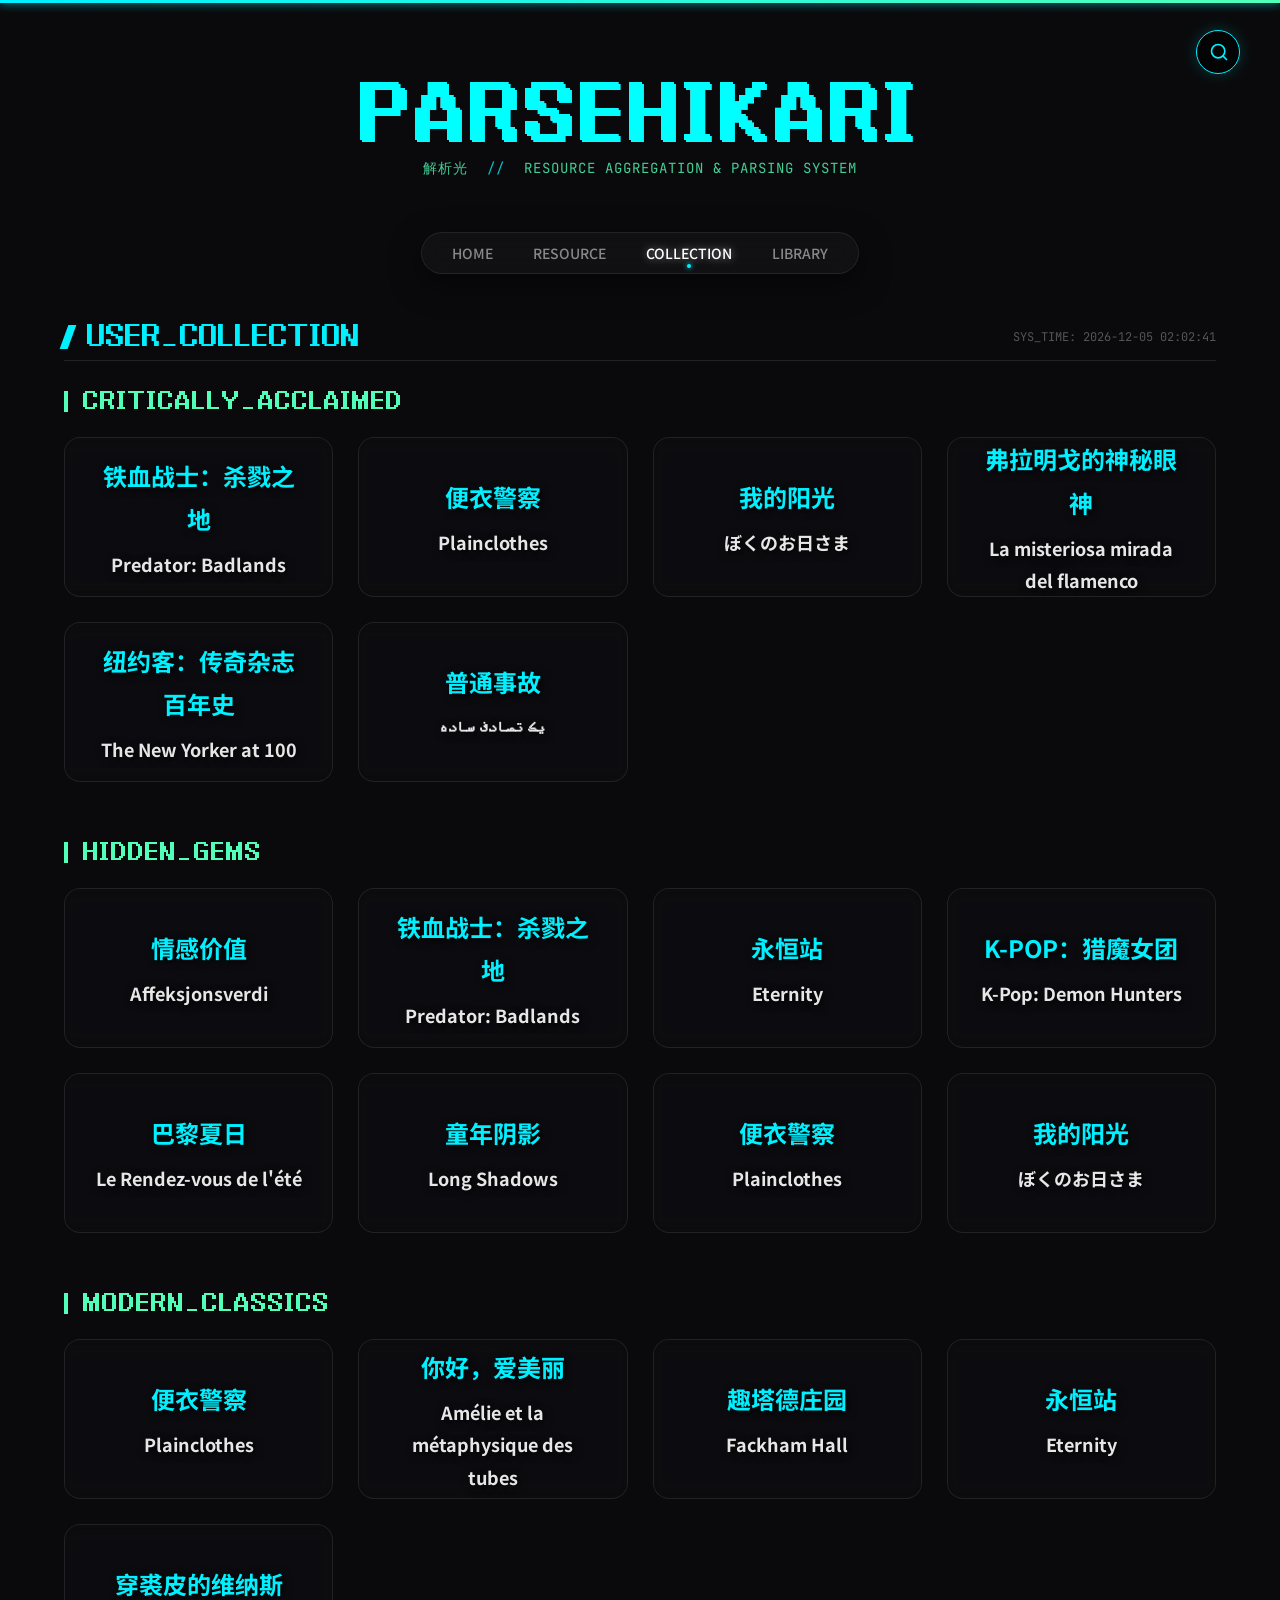
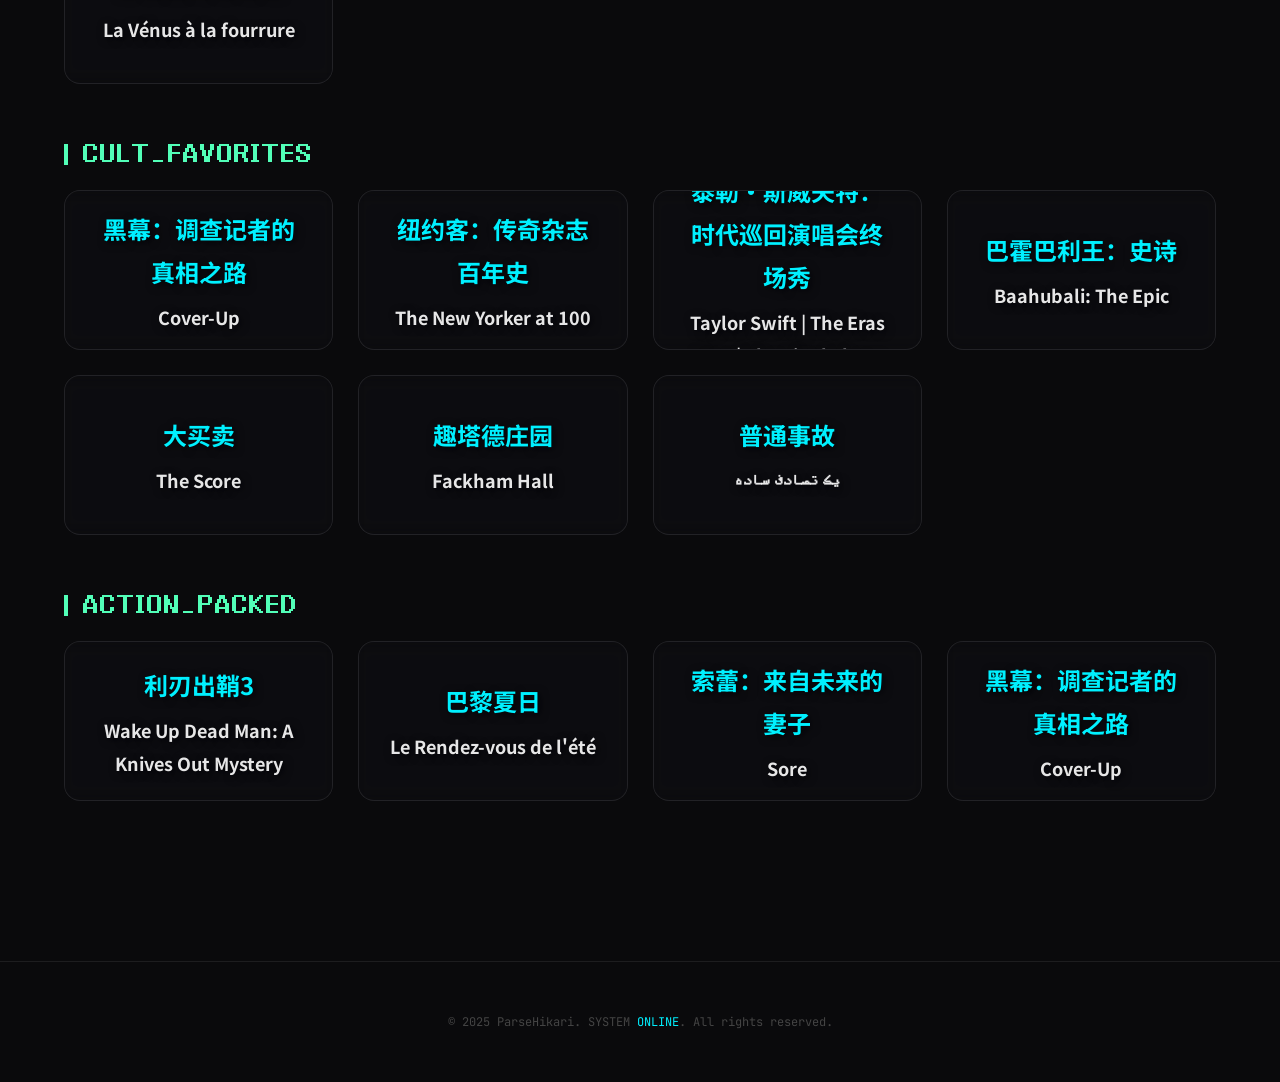
<file: collection.html>
<!DOCTYPE html>
<html lang="zh-CN">
<head>
    <meta charset="UTF-8">
    <meta name="viewport" content="width=device-width, initial-scale=1.0">
    <title>ParseHikari | COLLECTION</title>
    <link href="https://fonts.googleapis.com/css2?family=JetBrains+Mono:wght@400;700&family=Noto+Sans+SC:wght@300;400;700&display=swap" rel="stylesheet">
    <link rel="stylesheet" href="css/style.css">
</head>
<body>
    <div id="floating-search">
        <div class="search-icon-wrapper">
            <svg width="20" height="20" viewBox="0 0 24 24" fill="none" stroke="#00f0ff" stroke-width="2" stroke-linecap="round" stroke-linejoin="round">
                <circle cx="11" cy="11" r="8"></circle>
                <line x1="21" y1="21" x2="16.65" y2="16.65"></line>
            </svg>
        </div>
        <input type="text" placeholder="SEARCH_COLLECTION...">
    </div>

    <header>
        <h1>ParseHikari</h1>
        <p>解析光 <span>//</span> RESOURCE AGGREGATION & PARSING SYSTEM</p>
    </header>

    <nav>
        <div class="nav-container">
            <a href="index.html">HOME</a>
            <a href="resource.html">RESOURCE</a>
            <a href="collection.html" class="active">COLLECTION</a>
            <a href="library.html">LIBRARY</a>
        </div>
    </nav>

    <section id="collection">
        <div class="section-header">
            <h2>USER_COLLECTION</h2>
            <div style="font-family: 'JetBrains Mono'; font-size: 12px; color: #555;" id="sys-time">SYSTEM_READY</div>
        </div>

        <div class="collection-category">
            <h3 class="category-title">CRITICALLY_ACCLAIMED</h3>
            <div class="movie-grid collection-grid" id="collection-acclaimed">
                <!-- 内容将通过JavaScript动态加载 -->
            </div>
        </div>

        <div class="collection-category">
            <h3 class="category-title">HIDDEN_GEMS</h3>
            <div class="movie-grid collection-grid" id="collection-gems">
                <!-- 内容将通过JavaScript动态加载 -->
            </div>
        </div>

        <div class="collection-category">
            <h3 class="category-title">MODERN_CLASSICS</h3>
            <div class="movie-grid collection-grid" id="collection-classics">
                <!-- 内容将通过JavaScript动态加载 -->
            </div>
        </div>

        <div class="collection-category">
            <h3 class="category-title">CULT_FAVORITES</h3>
            <div class="movie-grid collection-grid" id="collection-cult">
                <!-- 内容将通过JavaScript动态加载 -->
            </div>
        </div>

        <div class="collection-category">
            <h3 class="category-title">ACTION_PACKED</h3>
            <div class="movie-grid collection-grid" id="collection-action">
                <!-- 内容将通过JavaScript动态加载 -->
            </div>
        </div>
    </section>

    <footer>
        <p>© 2025 ParseHikari. SYSTEM <span>ONLINE</span>. All rights reserved.</p>
    </footer>

    <script src="js/script.js"></script>
    <script>
        window.addEventListener('DOMContentLoaded', () => {
            // 为每个分类加载不同数量的电影
            fetchCollectionMovies('collection-acclaimed', 6);
            fetchCollectionMovies('collection-gems', 8);
            fetchCollectionMovies('collection-classics', 5);
            fetchCollectionMovies('collection-cult', 7);
            fetchCollectionMovies('collection-action', 4);
        });
    </script>
</body>
</html>
</file>
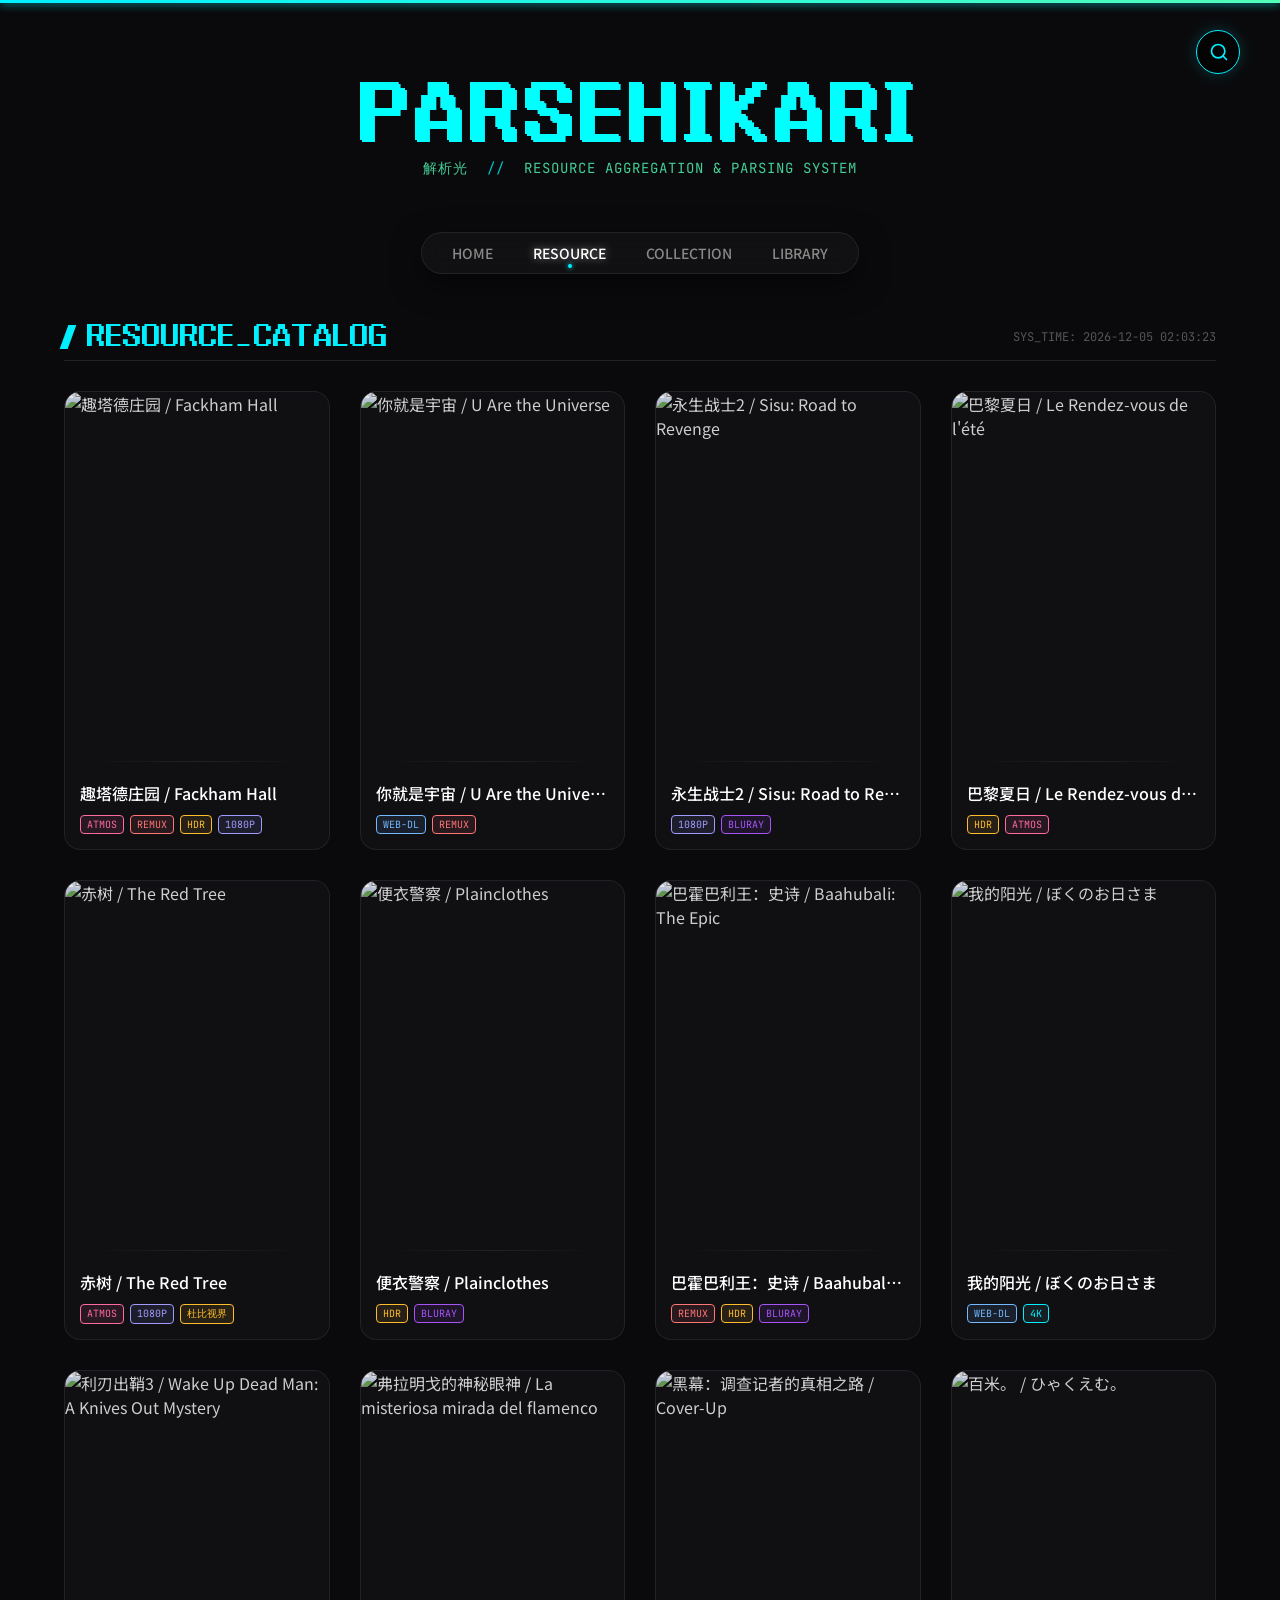
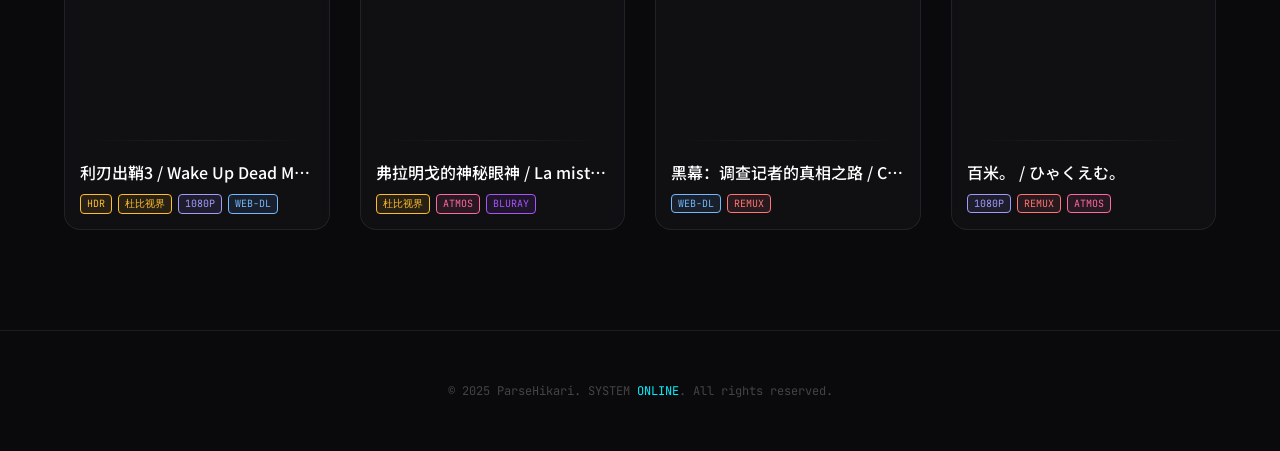
<file: resource.html>
<!DOCTYPE html>
<html lang="zh-CN">
<head>
    <meta charset="UTF-8">
    <meta name="viewport" content="width=device-width, initial-scale=1.0">
    <title>ParseHikari | RESOURCE</title>
    <link href="https://fonts.googleapis.com/css2?family=JetBrains+Mono:wght@400;700&family=Noto+Sans+SC:wght@300;400;700&display=swap" rel="stylesheet">
    <link rel="stylesheet" href="css/style.css">
</head>
<body>
    <div id="floating-search">
        <div class="search-icon-wrapper">
            <svg width="20" height="20" viewBox="0 0 24 24" fill="none" stroke="#00f0ff" stroke-width="2" stroke-linecap="round" stroke-linejoin="round">
                <circle cx="11" cy="11" r="8"></circle>
                <line x1="21" y1="21" x2="16.65" y2="16.65"></line>
            </svg>
        </div>
        <input type="text" placeholder="SEARCH_RESOURCE...">
    </div>

    <header>
        <h1>ParseHikari</h1>
        <p>解析光 <span>//</span> RESOURCE AGGREGATION & PARSING SYSTEM</p>
    </header>

    <nav>
        <div class="nav-container">
            <a href="index.html">HOME</a>
            <a href="resource.html" class="active">RESOURCE</a>
            <a href="collection.html">COLLECTION</a>
            <a href="library.html">LIBRARY</a>
        </div>
    </nav>

    <section id="resource">
        <div class="section-header">
            <h2>RESOURCE_CATALOG</h2>
            <div style="font-family: 'JetBrains Mono'; font-size: 12px; color: #555;" id="sys-time">SYSTEM_READY</div>
        </div>

        <div class="movie-grid" id="resource-content">
            <!-- 内容将通过JavaScript动态加载 -->
        </div>
    </section>

    <footer>
        <p>© 2025 ParseHikari. SYSTEM <span>ONLINE</span>. All rights reserved.</p>
    </footer>

    <script src="js/script.js"></script>
    <script>
        window.addEventListener('DOMContentLoaded', () => {
            fetchRandomMovies('resource-content', 12);
        });
    </script>
</body>
</html>
</file>
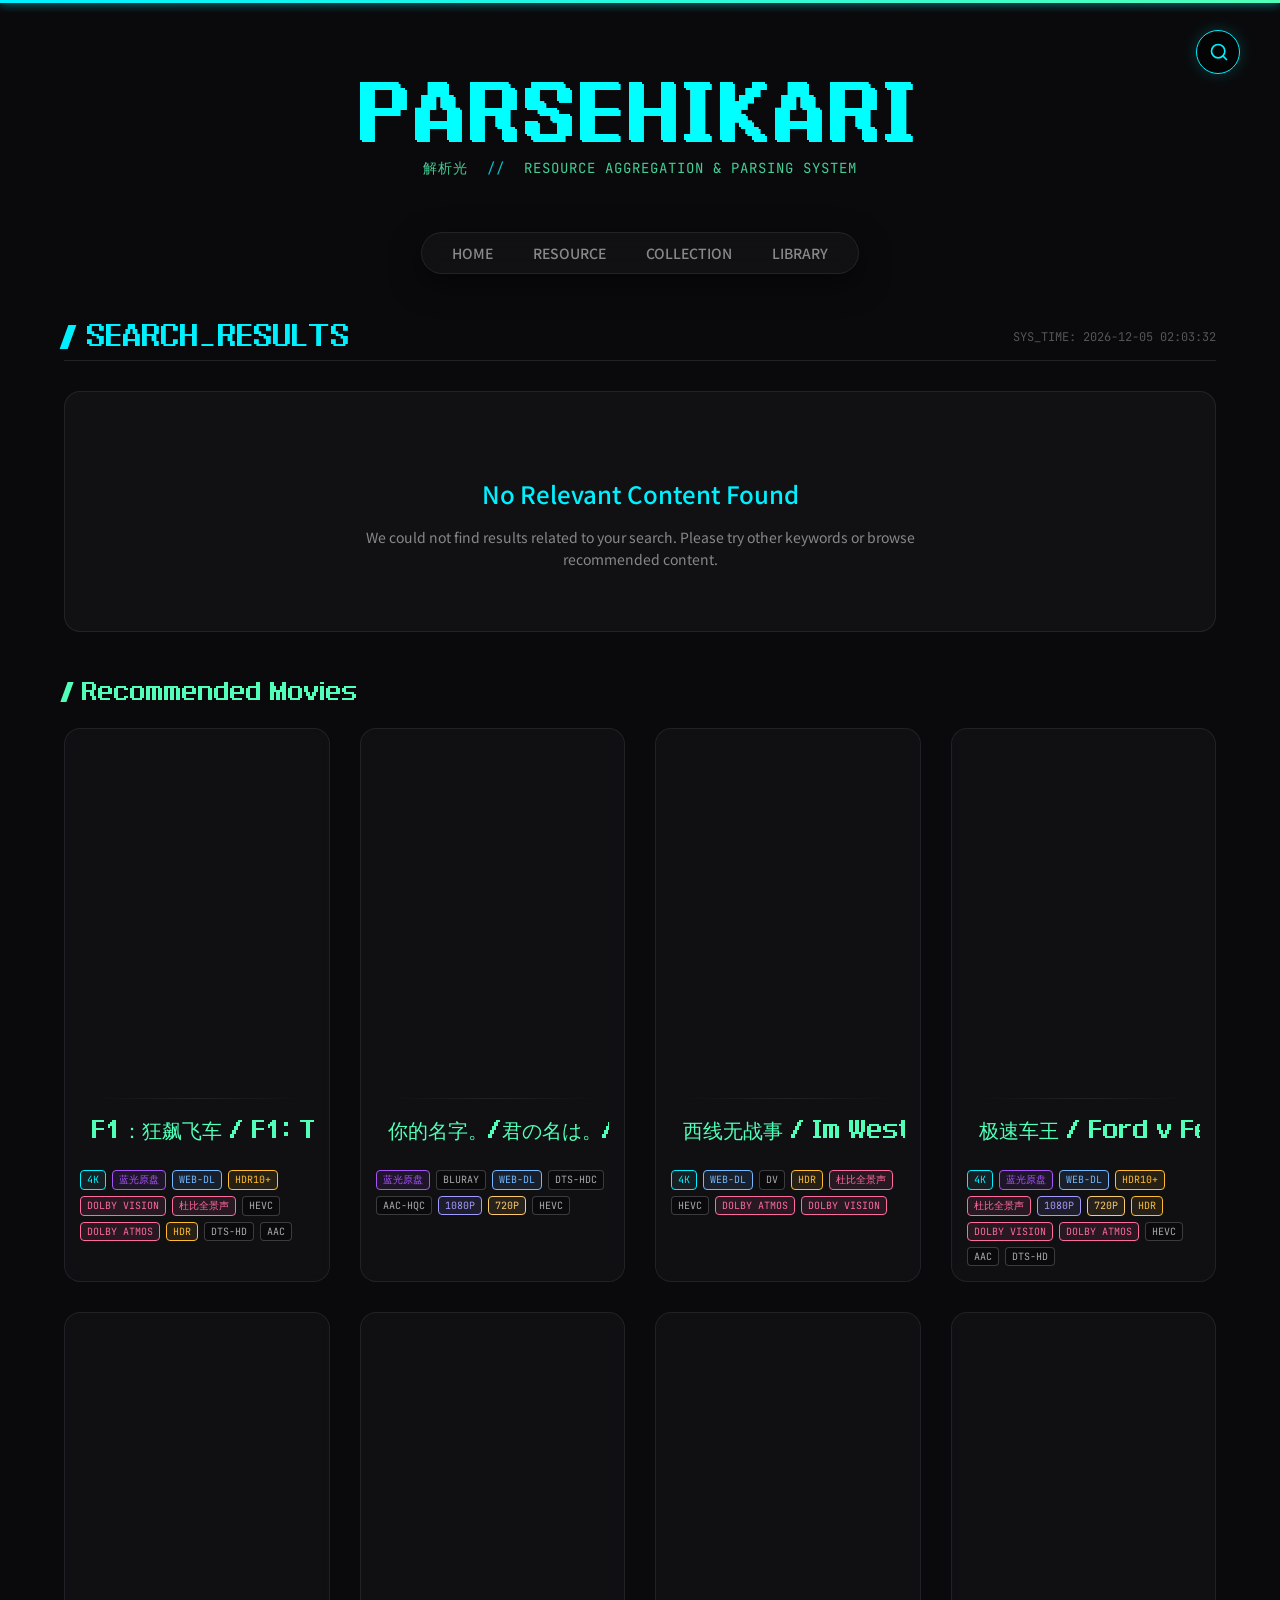
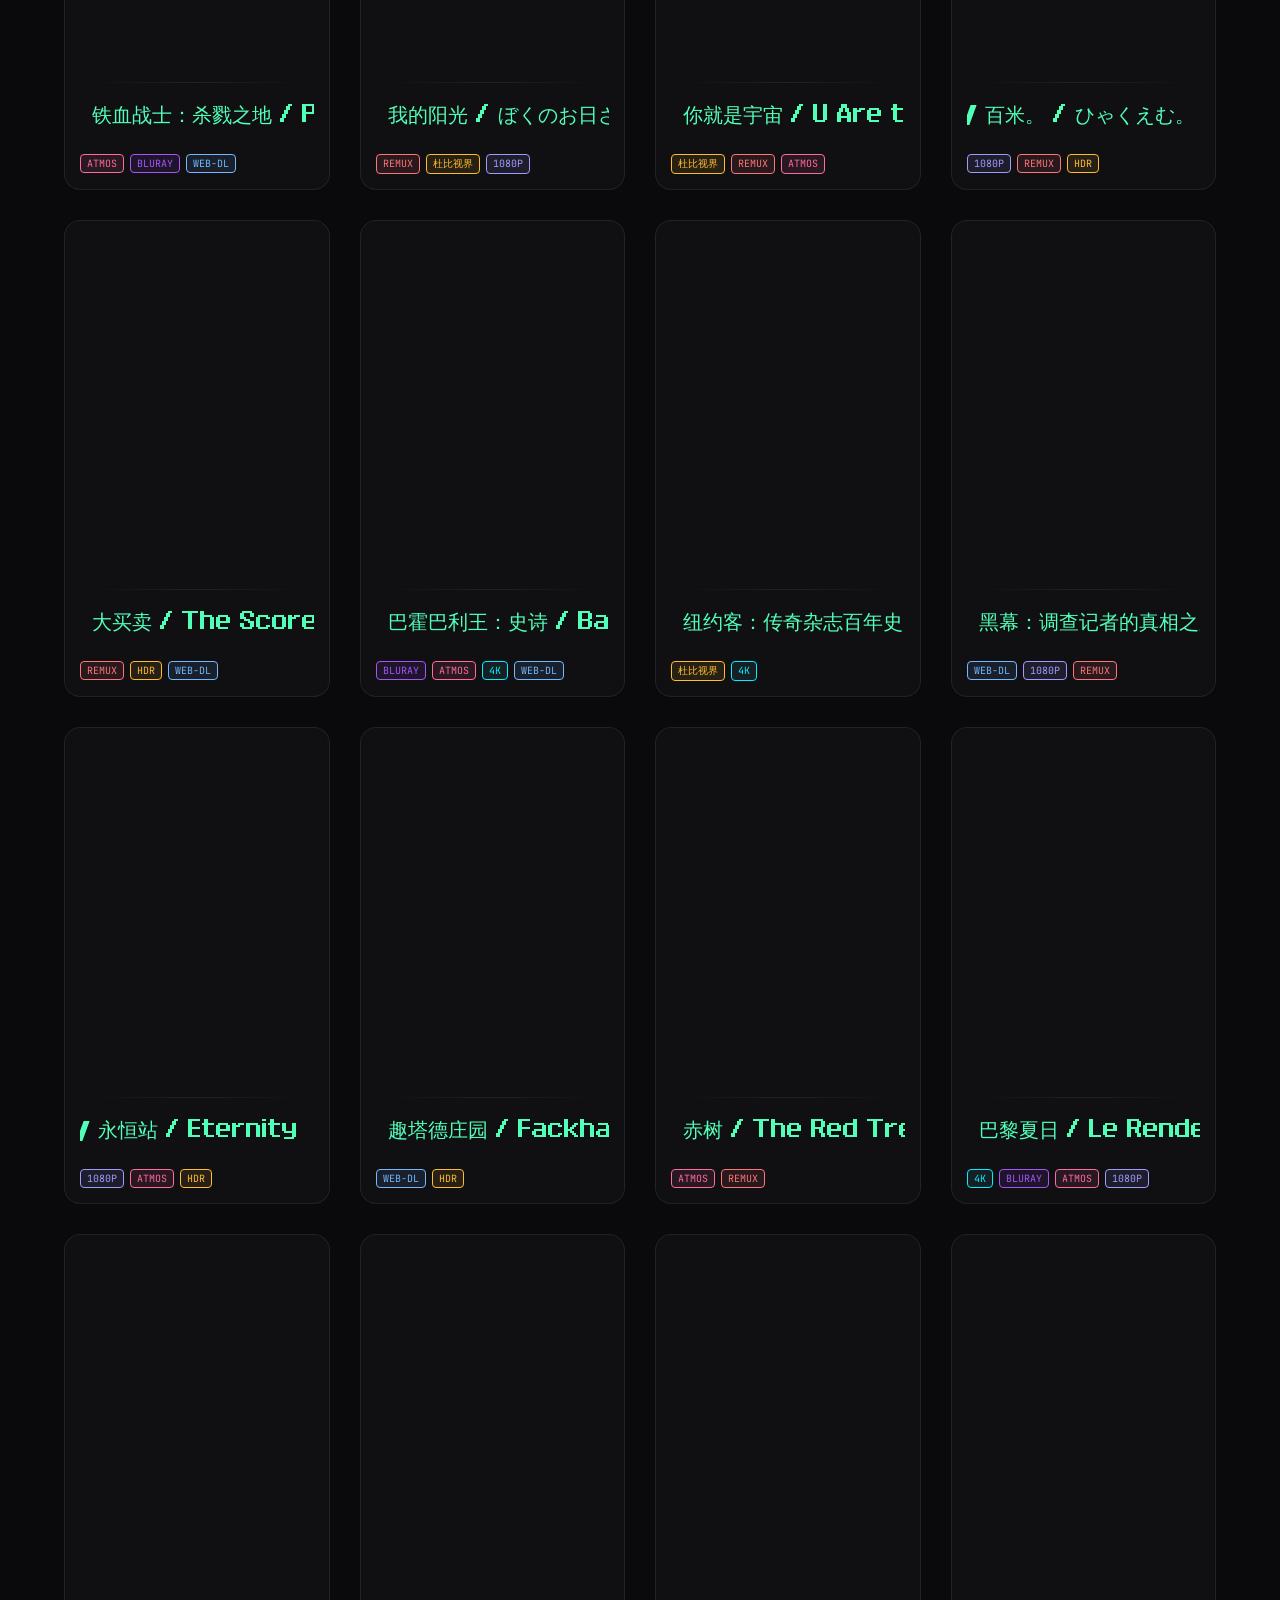
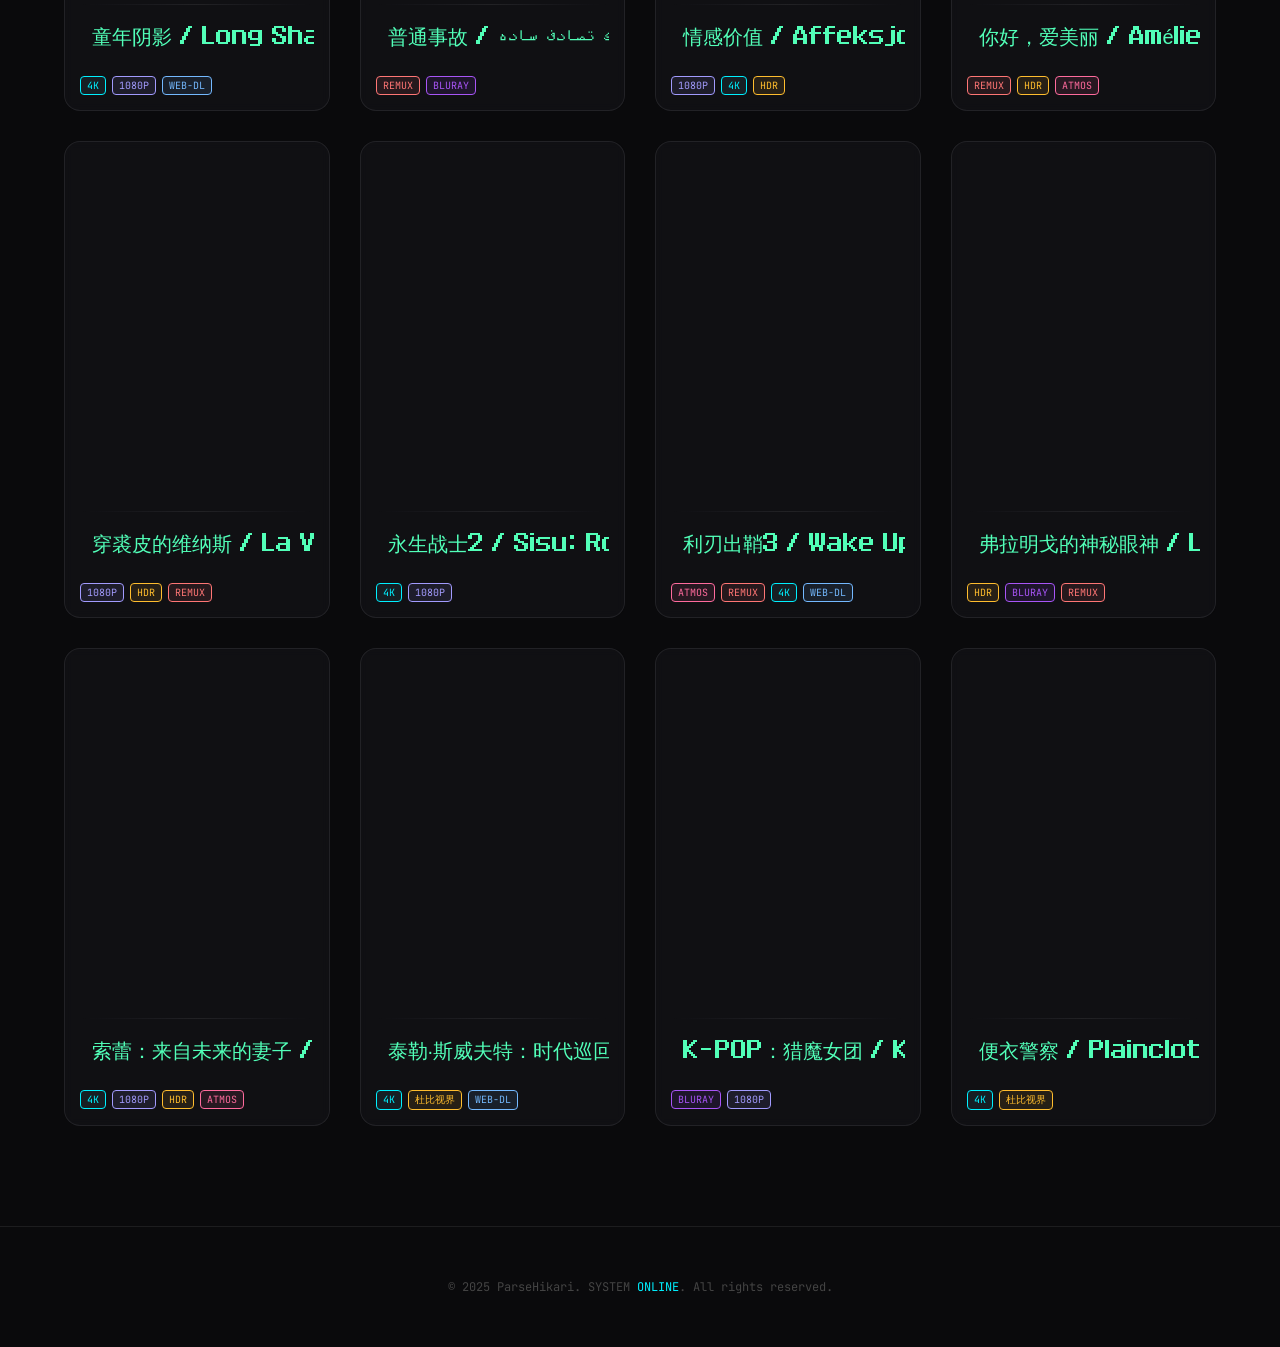
<file: search.html>
<!DOCTYPE html>
<html lang="zh-CN">
<head>
    <meta charset="UTF-8">
    <meta name="viewport" content="width=device-width, initial-scale=1.0">
    <title>ParseHikari | SEARCH</title>
    <link href="https://fonts.googleapis.com/css2?family=JetBrains+Mono:wght@400;700&family=Noto+Sans+SC:wght@300;400;700&display=swap" rel="stylesheet">
    <link rel="stylesheet" href="css/style.css">
</head>
<body>
    <div id="floating-search">
        <div class="search-icon-wrapper">
            <svg width="20" height="20" viewBox="0 0 24 24" fill="none" stroke="#00f0ff" stroke-width="2" stroke-linecap="round" stroke-linejoin="round">
                <circle cx="11" cy="11" r="8"></circle>
                <line x1="21" y1="21" x2="16.65" y2="16.65"></line>
            </svg>
        </div>
        <input type="text" placeholder="SEARCH_DATABASE...">
    </div>

    <header>
        <h1>ParseHikari</h1>
        <p>解析光 <span>//</span> RESOURCE AGGREGATION & PARSING SYSTEM</p>
    </header>

    <nav>
        <div class="nav-container">
            <a href="index.html">HOME</a>
            <a href="resource.html">RESOURCE</a>
            <a href="collection.html">COLLECTION</a>
            <a href="library.html">LIBRARY</a>
        </div>
    </nav>

    <section id="search-results">
        <div class="section-header">
            <h2>SEARCH_RESULTS</h2>
            <div style="font-family: 'JetBrains Mono'; font-size: 12px; color: #555;" id="sys-time">SYSTEM_READY</div>
        </div>

        <div class="no-results">
            <h3>No Relevant Content Found</h3>
            <p>We could not find results related to your search. Please try other keywords or browse recommended content.</p>
        </div>

        <div class="recommended-movies">
            <h3>Recommended Movies</h3>
            <div class="movie-grid" id="recommended-content">
                <!-- 推荐内容将通过JavaScript动态加载 -->
            </div>
        </div>
    </section>

    <footer>
        <p>© 2025 ParseHikari. SYSTEM <span>ONLINE</span>. All rights reserved.</p>
    </footer>

    <script src="js/script.js"></script>
    <script>
        // 加载推荐电影（从本地JSON加载）
        window.addEventListener('DOMContentLoaded', () => {
            fetchYinfansContent('recommended-content');
        });
    </script>
</body>
</html>
</file>
<file: css/style.css>
@font-face {
    font-family: 'YamahaEBM10';
    src: url('../fonts/Yamaha EBM10 Bold.ttf') format('truetype');
    font-weight: bold;
    font-style: normal;
}

:root {
    --primary: #00f0ff;
    --secondary: #52ffb8;
    --bg-dark: #0a0a0c;
    --card-bg: rgba(20, 20, 25, 0.6);
    --text-main: #e5e5e5;
    --glass-border: rgba(255, 255, 255, 0.08);
    --rotateX: 0deg;
    --rotateY: 0deg;
}

* {
    box-sizing: border-box;
}

body {
    margin: 0;
    font-family: 'Noto Sans SC', sans-serif;
    background-color: var(--bg-dark);
    color: var(--text-main);
    overflow-x: hidden;
    min-height: 100vh;
}

body::before {
    content: '';
    position: fixed;
    top: 0;
    left: 0;
    width: 100%;
    height: 3px;
    background: linear-gradient(90deg, var(--primary), var(--secondary));
    z-index: 100;
    box-shadow: 0 0 10px var(--primary);
}

#floating-search {
    position: fixed;
    top: 30px;
    right: 40px;
    display: flex;
    align-items: center;
    background: rgba(0, 0, 0, 0.6);
    backdrop-filter: blur(10px);
    width: 44px;
    height: 44px;
    border-radius: 50px;
    transition: all 0.5s cubic-bezier(0.19, 1, 0.22, 1);
    overflow: hidden;
    border: 1px solid var(--primary);
    cursor: pointer;
    z-index: 1000;
    box-shadow: 0 0 15px rgba(0, 240, 255, 0.2);
}

#floating-search:hover,
#floating-search.active {
    width: 280px;
    border-radius: 22px;
    background: rgba(10, 10, 10, 0.9);
    padding-left: 15px;
}

.search-icon-wrapper {
    min-width: 44px;
    height: 44px;
    display: flex;
    justify-content: center;
    align-items: center;
}

#floating-search img {
    width: 20px;
    height: 20px;
    filter: drop-shadow(0 0 2px var(--primary));
}

#floating-search input {
    width: 100%;
    border: none;
    background: transparent;
    color: var(--primary);
    font-family: 'JetBrains Mono', monospace;
    font-size: 14px;
    outline: none;
    opacity: 0;
    transition: opacity 0.3s ease;
    padding-right: 15px;
}

#floating-search:hover input,
#floating-search.active input {
    opacity: 1;
}

header {
    text-align: center;
    padding: 80px 0 40px;
    position: relative;
}

header h1 {
    font-family: 'YamahaEBM10', sans-serif;
    font-size: 64px;
    color: #fff;
    margin: 0;
    letter-spacing: 4px;
    text-transform: uppercase;
    position: relative;
    display: inline-block;
    text-shadow: 2px 2px 0px var(--primary);
    animation: flicker 0.15s infinite alternate, glitch-shift 0.8s infinite step-end;
}

@keyframes flicker {
    0% { text-shadow: 0 0 5px rgba(0, 240, 255, 0.5); opacity: 1; }
    5% { text-shadow: none; opacity: 0.98; }
    10% { text-shadow: 0 0 8px rgba(0, 240, 255, 0.8); opacity: 1; }
    20% { text-shadow: none; opacity: 0.95; }
    25% { text-shadow: 0 0 10px rgba(0, 240, 255, 1); opacity: 1; }
    100% { text-shadow: 0 0 5px rgba(0, 240, 255, 0.5); opacity: 1; }
}

header h1::after {
    content: "ParseHikari";
    position: absolute;
    top: 0;
    left: 0;
    width: 100%;
    height: 100%;
    color: var(--primary);
    mix-blend-mode: hard-light;
    animation: glitch-color 0.8s infinite step-end;
}

@keyframes glitch-shift {
    0% { transform: translate(1px, 1px); }
    25% { transform: translate(-1px, 1px); }
    50% { transform: translate(1px, -1px); }
    75% { transform: translate(-1px, -1px); }
    100% { transform: translate(1px, 1px); }
}

@keyframes glitch-color {
    0% { text-shadow: 3px 0 0 var(--primary), -3px 0 0 var(--secondary); transform: translate(1px, 1px); }
    15% { text-shadow: 3px 0 0 var(--secondary), -3px 0 0 var(--primary); transform: translate(-1px, 1px); }
    30% { text-shadow: 0 3px 0 var(--primary), 0 -3px 0 var(--secondary); transform: translate(1px, -1px); }
    45% { text-shadow: 0 -3px 0 var(--secondary), 0 3px 0 var(--primary); transform: translate(-1px, -1px); }
    60% { text-shadow: 5px 5px 0 var(--primary), -5px -5px 0 var(--secondary); transform: translate(2px, 2px); }
    75% { text-shadow: -5px -5px 0 var(--secondary), 5px 5px 0 var(--primary); transform: translate(-2px, -2px); }
    90% { text-shadow: 2px 2px 0 var(--primary), -2px -2px 0 var(--secondary); transform: translate(0, 0); }
    100% { text-shadow: 3px 0 0 var(--primary), -3px 0 0 var(--secondary); transform: translate(1px, 1px); }
}

header p {
    font-family: 'JetBrains Mono', monospace;
    color: var(--secondary);
    font-size: 14px;
    margin-top: 10px;
    opacity: 0.8;
    letter-spacing: 1px;
}

header p span {
    color: var(--primary);
    margin: 0 10px;
}

nav {
    display: flex;
    justify-content: center;
    margin-bottom: 50px;
}

.nav-container {
    background: rgba(255, 255, 255, 0.03);
    backdrop-filter: blur(10px);
    padding: 10px 30px;
    border-radius: 100px;
    border: 1px solid var(--glass-border);
    display: flex;
    gap: 40px;
    box-shadow: 0 10px 30px rgba(0, 0, 0, 0.5);
}

nav a {
    text-decoration: none;
    color: #888;
    font-size: 14px;
    font-weight: 500;
    transition: 0.3s;
    position: relative;
}

nav a:hover,
nav a.active {
    color: #fff;
    text-shadow: 0 0 8px rgba(255, 255, 255, 0.5);
}

nav a.active::after {
    content: '';
    position: absolute;
    bottom: -5px;
    left: 50%;
    transform: translateX(-50%);
    width: 4px;
    height: 4px;
    background: var(--primary);
    border-radius: 50%;
    box-shadow: 0 0 5px var(--primary);
}

/* 所有section元素的公共样式 */
section {
    width: 90% !important;
    max-width: 1400px !important;
    margin: 0 auto !important;
    padding-bottom: 100px !important;
    box-sizing: border-box !important;
}

.section-header {
    display: flex;
    align-items: center;
    justify-content: space-between;
    margin-bottom: 30px;
    border-bottom: 1px solid rgba(255, 255, 255, 0.1);
    padding-bottom: 10px;
}

.section-header h2 {
    font-family: 'YamahaEBM10', sans-serif;
    font-size: 24px;
    color: var(--primary);
    margin: 0;
    display: flex;
    align-items: center;
}

.section-header h2::before {
    content: '';
    display: inline-block;
    width: 8px;
    height: 24px;
    background: var(--primary);
    margin-right: 15px;
    transform: skewX(-20deg);
}

.movie-grid {
    display: grid;
    grid-template-columns: repeat(auto-fill, minmax(220px, 1fr));
    gap: 30px;
    perspective: 1500px;
}

.movie-card {
    background: var(--card-bg);
    border: 1px solid var(--glass-border);
    border-radius: 16px;
    overflow: hidden;
    position: relative;
    backdrop-filter: blur(5px);
    cursor: pointer;
    transform-style: preserve-3d;
    transition: transform 0.2s ease-out, box-shadow 0.4s;
    transform: rotateX(var(--rotateX)) rotateY(var(--rotateY)) translateZ(0);
    background-image: radial-gradient(
        circle at 50% 0%,
        rgba(255, 255, 255, 0.1) 0%,
        rgba(255, 255, 255, 0) 60%
    ), var(--card-bg);
    background-blend-mode: overlay;
}

.movie-card:hover {
    box-shadow: 0 25px 50px rgba(0, 0, 0, 0.7), 0 0 20px rgba(0, 240, 255, 0.4);
    z-index: 10;
}

.card-image-wrapper,
.card-info {
    transform: translateZ(20px);
    transition: transform 0.3s;
}

.card-image-wrapper {
    position: relative;
    padding-top: 140%;
    overflow: hidden;
}

.movie-card img {
    position: absolute;
    top: 0;
    left: 0;
    width: 100%;
    height: 100%;
    object-fit: cover;
    transition: 0.5s ease;
    filter: grayscale(30%) brightness(0.9);
}

.movie-card:hover img {
    filter: grayscale(0%) brightness(1.1);
    transform: scale(1.05) translateZ(10px);
}

.card-info {
    padding: 15px;
    position: relative;
}

.card-info::before {
    content: '';
    position: absolute;
    top: 0;
    left: 15px;
    right: 15px;
    height: 1px;
    background: linear-gradient(90deg, transparent, var(--glass-border), transparent);
}

.movie-card h3 {
    font-size: 16px;
    margin: 5px 0 10px;
    color: #fff;
    white-space: nowrap;
    overflow: hidden;
    text-overflow: ellipsis;
    font-weight: 500;
}

.tags {
    display: flex;
    flex-wrap: wrap;
    gap: 6px;
}

.tag {
    font-family: 'JetBrains Mono', monospace;
    font-size: 10px;
    padding: 2px 6px;
    border-radius: 4px;
    border: 1px solid rgba(255, 255, 255, 0.2);
    color: #aaa;
    background: rgba(0, 0, 0, 0.3);
    text-transform: uppercase;
}

/* 标签样式 - 参考index-old.html */
.tag.res-4k { 
    border-color: var(--primary); 
    color: var(--primary); 
    background: rgba(90, 177, 184, 0.1); 
}

.tag.hdr { 
    border-color: #ffbd2e; 
    color: #ffbd2e; 
    background: rgba(255, 189, 46, 0.1); 
}

.tag.atmos { 
    border-color: #ff6b9d; 
    color: #ff6b9d; 
    background: rgba(255, 107, 157, 0.1); 
}

/* 扩展标签样式 */
.tag[class*="1080"] { 
    border-color: #a29bfe; 
    color: #a29bfe; 
    background: rgba(162, 155, 254, 0.1); 
}

.tag[class*="720"] { 
    border-color: #fdcb6e; 
    color: #fdcb6e; 
    background: rgba(253, 203, 110, 0.1); 
}

.tag[class*="remux"] { 
    border-color: #ff7675; 
    color: #ff7675; 
    background: rgba(255, 118, 117, 0.1); 
}

.tag[class*="web-dl"] { 
    border-color: #74b9ff; 
    color: #74b9ff; 
    background: rgba(116, 185, 255, 0.1); 
}

.tag[class*="bdrip"] { 
    border-color: #a855f7; 
    color: #a855f7; 
    background: rgba(168, 85, 247, 0.1); 
}

.meta-data {
    margin-top: 12px;
    display: flex;
    justify-content: space-between;
    font-size: 11px;
    color: #666;
    font-family: 'JetBrains Mono', monospace;
}

/* 搜索结果页面样式 */
.no-results {
    text-align: center;
    padding: 60px 20px;
    background: rgba(255, 255, 255, 0.03);
    border-radius: 16px;
    margin-bottom: 50px;
    border: 1px solid rgba(255, 255, 255, 0.08);
}

.no-results h3 {
    font-size: 24px;
    color: var(--primary);
    margin-bottom: 15px;
    font-weight: 500;
}

.no-results p {
    color: #888;
    font-size: 14px;
    max-width: 600px;
    margin: 0 auto;
    line-height: 1.6;
}

.recommended-movies {
    margin-top: 40px;
}

.recommended-movies h3 {
    font-family: 'YamahaEBM10', sans-serif;
    font-size: 20px;
    color: var(--secondary);
    margin-bottom: 25px;
    display: flex;
    align-items: center;
}

.recommended-movies h3::before {
    content: '';
    display: inline-block;
    width: 6px;
    height: 20px;
    background: var(--secondary);
    margin-right: 12px;
    transform: skewX(-20deg);
}

footer {
    text-align: center;
    padding: 40px;
    border-top: 1px solid var(--glass-border);
    font-family: 'JetBrains Mono', monospace;
    font-size: 12px;
    color: #444;
}

footer span {
    color: var(--primary);
}

::-webkit-scrollbar {
    width: 6px;
}

::-webkit-scrollbar-track {
    background: #0a0a0c;
}

::-webkit-scrollbar-thumb {
    background: #333;
    border-radius: 3px;
}

::-webkit-scrollbar-thumb:hover {
    background: var(--primary);
}

/* Collection页面特殊卡片样式 */
.collection-category {
    margin-bottom: 60px;
}

.category-title {
    font-family: 'YamahaEBM10', sans-serif;
    font-size: 20px;
    color: var(--secondary);
    margin: 0 0 25px 0;
    padding-left: 15px;
    border-left: 4px solid var(--secondary);
    letter-spacing: 1px;
}

.collection-grid {
    grid-template-columns: repeat(4, 1fr);
    gap: 25px;
}

.collection-card {
    position: relative;
    overflow: hidden;
    background-size: cover;
    background-position: center;
    background-repeat: no-repeat;
    min-height: 160px;
}

#collection-content {
    grid-template-columns: repeat(4, 1fr);
    gap: 25px;
}

.collection-card::before {
    content: '';
    position: absolute;
    top: 0;
    left: 0;
    right: 0;
    bottom: 0;
    background: inherit;
    filter: blur(10px);
    transform: scale(1.1);
    transition: filter 0.4s ease, transform 0.4s ease;
}

.collection-card:hover::before {
    filter: blur(0px);
    transform: scale(1);
}

.collection-overlay {
    position: absolute;
    top: 0;
    left: 0;
    right: 0;
    bottom: 0;
    display: flex;
    align-items: center;
    justify-content: center;
    background: rgba(0, 0, 0, 0.3);
    transition: background 0.4s ease;
    z-index: 1;
}

.collection-card:hover .collection-overlay {
    background: rgba(0, 0, 0, 0.5);
}

.collection-title {
    text-align: center;
    padding: 30px;
    font-size: 20px;
    font-weight: 700;
    color: #ffffff;
    text-shadow: 2px 2px 8px rgba(0, 0, 0, 0.8);
    line-height: 1.8;
    width: 100%;
}

.collection-title span {
    display: block;
    margin: 8px 0;
}

.collection-title span:first-child {
    font-size: 24px;
    color: var(--primary);
}

.collection-title span:last-child {
    font-size: 18px;
    color: rgba(255, 255, 255, 0.9);
}
</file>
